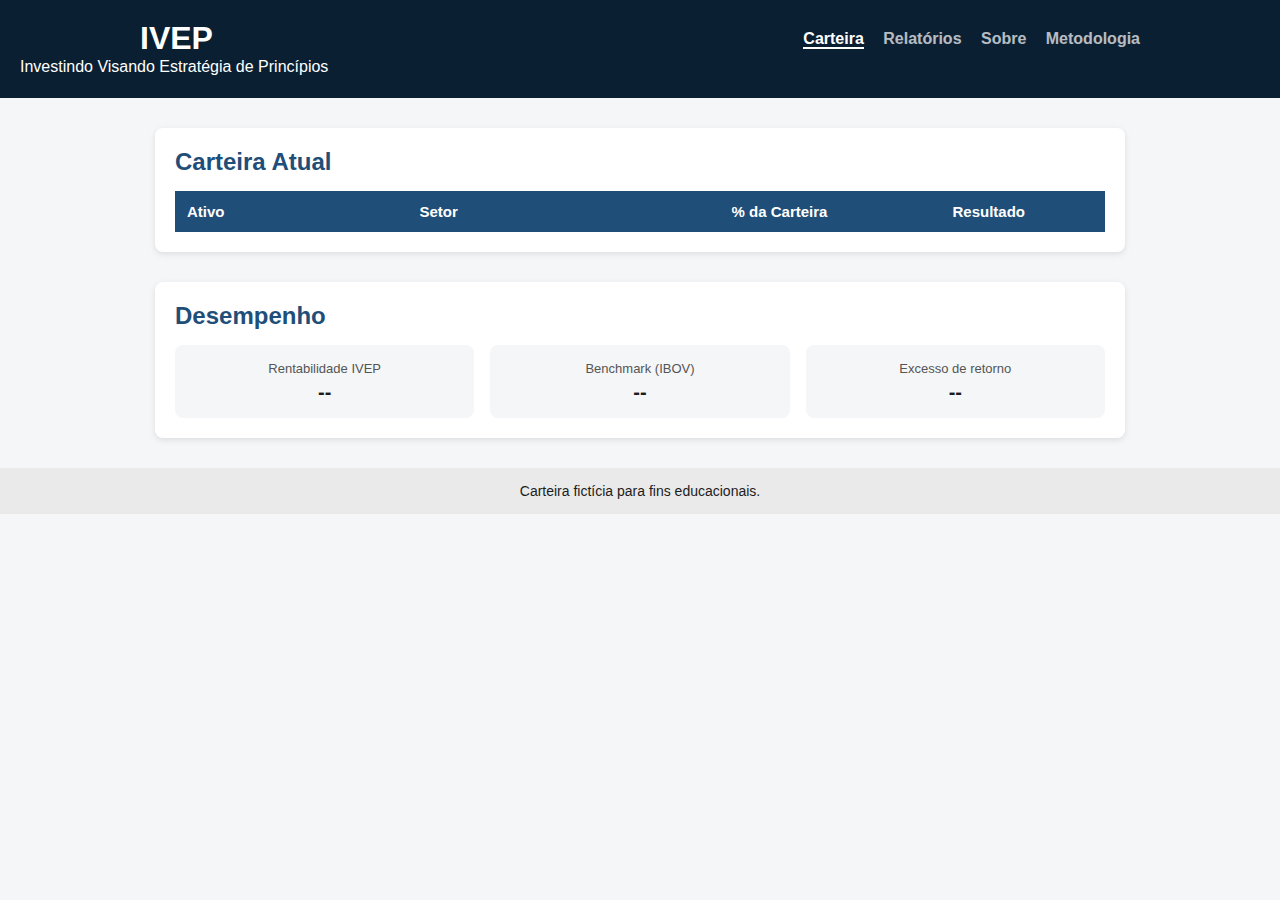
<file: index.html>
<!DOCTYPE html>
<html lang="pt-BR">
<head>
  <meta charset="UTF-8">
  <meta name="viewport" content="width=device-width, initial-scale=1.0">
  <title>IVEP — Carteira</title>
  <link rel="stylesheet" href="style.css">
</head>
<body>

<header class="header">
  <div class="topo">
    <h1>IVEP</h1>
    <nav>
      <a href="index.html" class="active">Carteira</a>
      <a href="relatorios.html">Relatórios</a>
      <a href="sobre.html">Sobre</a>
      <a href="metodologia.html">Metodologia</a>
    </nav>
  </div>
  <p>ㅤㅤㅤㅤㅤㅤㅤInvestindo Visando Estratégia de Princípios</p>
</header>

<main class="container">
  <section class="card">
    <h2>Carteira Atual</h2>

    <table>
      <thead>
        <tr>
          <th>Ativo</th>
          <th>Setor</th>
          <th>% da Carteira</th>
          <th>Resultado</th>
        </tr>
      </thead>
      <tbody id="tabela-carteira"></tbody>
    </table>
  </section>
</main>
<main class="container">
  <section class="card">
  <h2>Desempenho</h2>
  <div class="benchmark">
    <div>
      <span>Rentabilidade IVEP</span>
      <strong id="ret-carteira">--</strong>
    </div>
    <div>
      <span>Benchmark (IBOV)</span>
      <strong id="ret-benchmark">--</strong>
    </div>
    <div>
      <span>Excesso de retorno</span>
      <strong id="ret-excesso">--</strong>
    </div>
  </div>
</section>
</main>

<footer class="footer">
  <p>Carteira fictícia para fins educacionais.</p>
</footer>

<script src="script.js"></script>
</body>
</html>
</file>
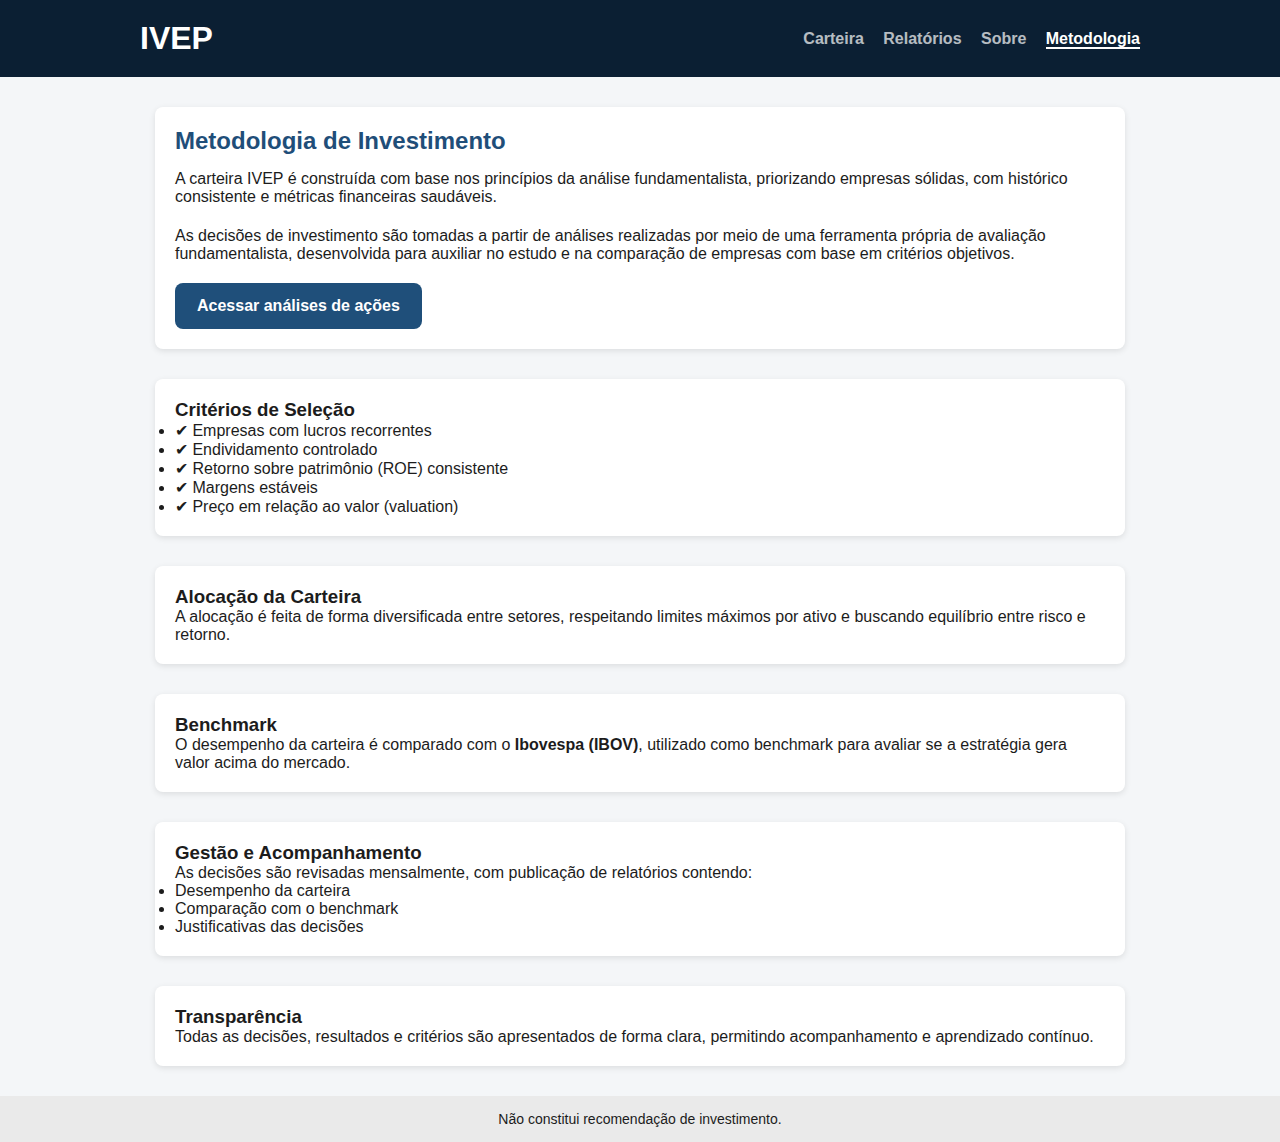
<file: metodologia.html>
<!DOCTYPE html>
<html lang="pt-BR">

<head>
  <meta charset="UTF-8">
  <meta name="viewport" content="width=device-width, initial-scale=1.0">
  <title>IVEP — Metodologia</title>
  <link rel="stylesheet" href="style.css">
</head>

<body>

  <header class="header">
    <div class="topo">
      <h1>IVEP</h1>
      <nav>
        <a href="index.html">Carteira</a>
        <a href="relatorios.html">Relatórios</a>
        <a href="sobre.html">Sobre</a>
        <a href="metodologia.html" class="active">Metodologia</a>
      </nav>
    </div>
  </header>

  <main class="container">
    <section class="card">
      <h2>Metodologia de Investimento</h2>
      <p>
        A carteira IVEP é construída com base nos princípios da análise fundamentalista, priorizando empresas sólidas,
        com histórico consistente e métricas financeiras saudáveis.
      </p>
      <P>ㅤ</P>
      <p>As decisões de investimento são tomadas a partir de análises realizadas por meio de uma ferramenta própria de
        avaliação fundamentalista, desenvolvida para auxiliar no estudo e na comparação de empresas com base em
        critérios objetivos.</p>
      <a href="https://ezequiel-silva-caires.github.io/Calculadora-de-A-es/" target="_blank" class="btn-analise">
        Acessar análises de ações
      </a>
    </section>
  </main>
  <main class="container">
    <section class="card">
      <h3>Critérios de Seleção</h3>
      <ul>
        <li>✔ Empresas com lucros recorrentes</li>
        <li>✔ Endividamento controlado</li>
        <li>✔ Retorno sobre patrimônio (ROE) consistente</li>
        <li>✔ Margens estáveis</li>
        <li>✔ Preço em relação ao valor (valuation)</li>
      </ul>
    </section>
  </main>

  <main class="container">
    <section class="card">
      <h3>Alocação da Carteira</h3>
      <p>
        A alocação é feita de forma diversificada entre setores,
        respeitando limites máximos por ativo e buscando equilíbrio
        entre risco e retorno.
      </p>
    </section>
  </main>

  <main class="container">
    <section class="card">
      <h3>Benchmark</h3>
      <p>
        O desempenho da carteira é comparado com o
        <strong>Ibovespa (IBOV)</strong>,
        utilizado como benchmark para avaliar se a estratégia
        gera valor acima do mercado.
      </p>
    </section>
  </main>

  <main class="container">
    <section class="card">
      <h3>Gestão e Acompanhamento</h3>
      <p>
        As decisões são revisadas mensalmente, com publicação de
        relatórios contendo:
      </p>

      <ul>
        <li> Desempenho da carteira</li>
        <li> Comparação com o benchmark</li>
        <li> Justificativas das decisões</li>
      </ul>
    </section>
  </main>
  <main class="container">
    <section class="card">
      <h3>Transparência</h3>
      <p>
        Todas as decisões, resultados e critérios são apresentados
        de forma clara, permitindo acompanhamento e aprendizado contínuo.
      </p>


    </section>
  </main>



  <footer class="footer">
    <p>Não constitui recomendação de investimento.</p>
  </footer>

</body>

</html>
</file>
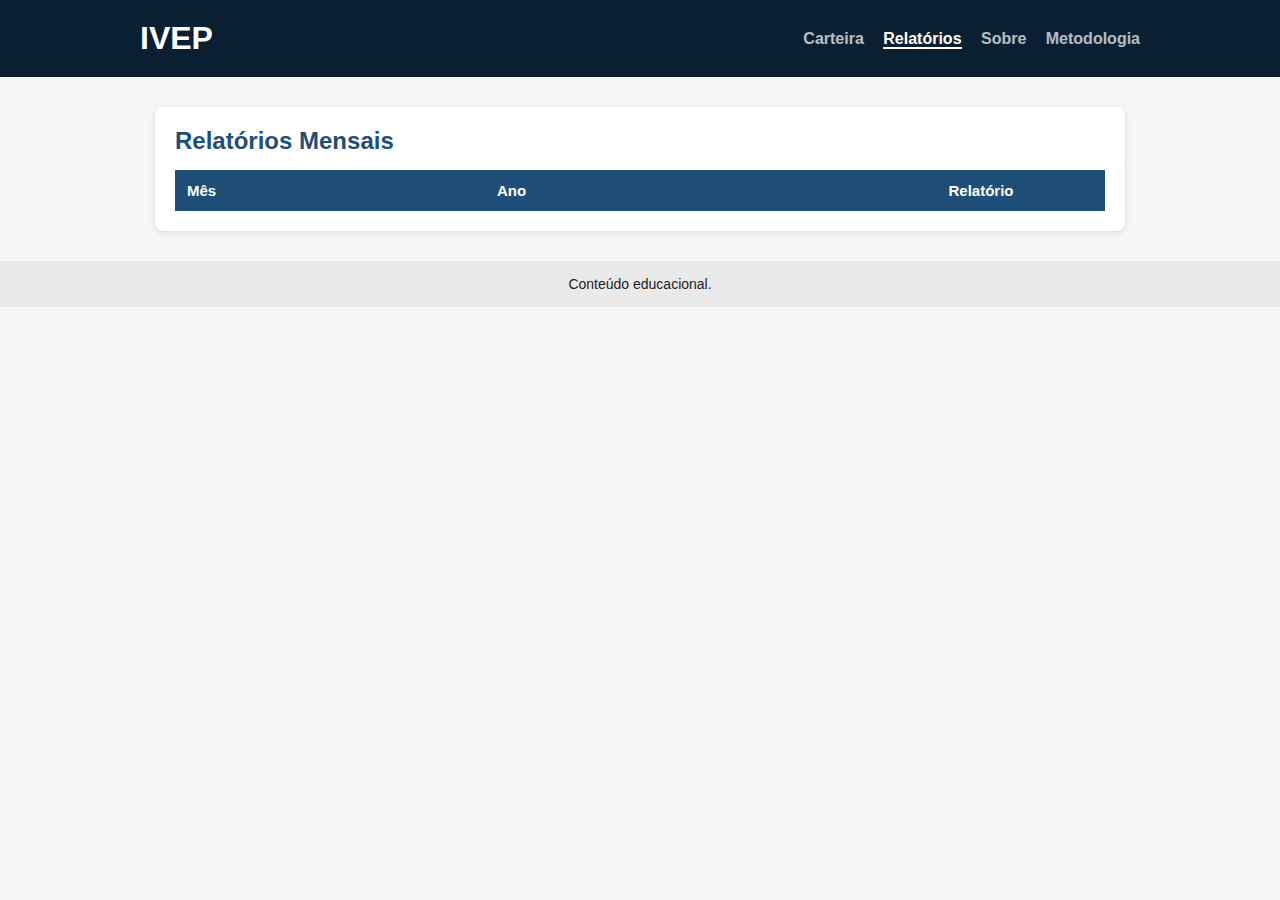
<file: relatorios.html>
<!DOCTYPE html>
<html lang="pt-BR">
<head>
  <meta charset="UTF-8">
  <meta name="viewport" content="width=device-width, initial-scale=1.0">
  <title>IVEP — Relatórios</title>
  <link rel="stylesheet" href="style.css">
</head>
<body>

<header class="header">
  <div class="topo">
    <h1>IVEP</h1>
    <nav>
      <a href="index.html">Carteira</a>
      <a href="relatorios.html" class="active">Relatórios</a>
      <a href="sobre.html">Sobre</a>
      <a href="metodologia.html">Metodologia</a>
    </nav>
  </div>
</header>

<main class="container">
  <section class="card">
    <h2>Relatórios Mensais</h2>

    <table id="tabela-relatorios">
      <thead>
        <tr>
          <th>Mês</th>
          <th>Ano</th>
          <th>Relatório</th>
        </tr>
      </thead>
      <tbody>
        <!-- JS preenche -->
      </tbody>
    </table>

  </section>
</main>

<footer class="footer">
  <p>Conteúdo educacional.</p>
</footer>

<script src="relatorios.js"></script>
</body>
</html>
</file>
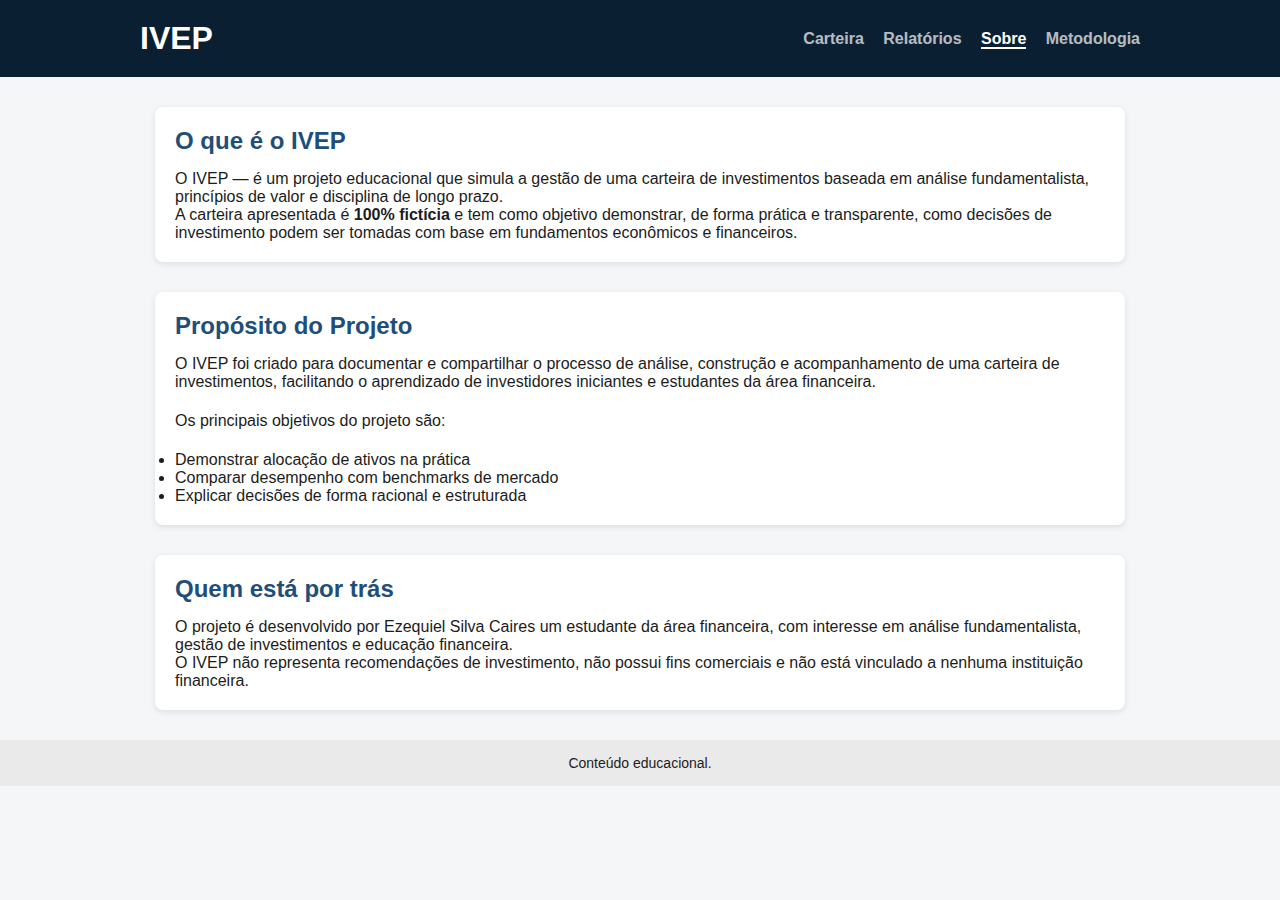
<file: sobre.html>
<!DOCTYPE html>
<html lang="pt-BR">
<head>
  <meta charset="UTF-8">
  <meta name="viewport" content="width=device-width, initial-scale=1.0">
  <title>IVEP — Sobre</title>
  <link rel="stylesheet" href="style.css">
</head>
<body>

<header class="header">
  <div class="topo">
    <h1>IVEP</h1>
    <nav>
      <a href="index.html">Carteira</a>
      <a href="relatorios.html">Relatórios</a>
      <a href="sobre.html" class="active">Sobre</a>
      <a href="metodologia.html">Metodologia</a>
    </nav>
  </div>
</header>

<main class="container">
  <section class="card">
    <h2>O que é o IVEP</h2>
    <p>
      O IVEP — 
      é um projeto educacional que simula a gestão de uma carteira de investimentos
      baseada em análise fundamentalista, princípios de valor e disciplina de longo prazo.
    </p>

    <p>
      A carteira apresentada é <strong>100% fictícia</strong> e tem como objetivo
      demonstrar, de forma prática e transparente, como decisões de investimento
      podem ser tomadas com base em fundamentos econômicos e financeiros.
    </p>
  </section>
</main>

  <main class="container">
  <section class="card">
    <h2>Propósito do Projeto</h2>
    <p>
      O IVEP foi criado para documentar e compartilhar o processo de análise,
      construção e acompanhamento de uma carteira de investimentos,
      facilitando o aprendizado de investidores iniciantes e estudantes da área financeira.
    </p>
<p>ㅤ</p>
    <p>Os principais objetivos do projeto são:</p>
<P>ㅤ</P>
    <ul>
      <li> Demonstrar alocação de ativos na prática</li>
      <li> Comparar desempenho com benchmarks de mercado</li>
      <li> Explicar decisões de forma racional e estruturada</li>
    </ul>
  </section>

</main>

<main class="container">
  <section class="card">
    <h2>Quem está por trás</h2>
    <p>
      O projeto é desenvolvido por Ezequiel Silva Caires um estudante da área financeira,
      com interesse em análise fundamentalista, gestão de investimentos
      e educação financeira.
    </p>

    <p>
      O IVEP não representa recomendações de investimento,
      não possui fins comerciais e não está vinculado a nenhuma instituição financeira.
    </p>
  </section>

</main>

<footer class="footer">
  <p>Conteúdo educacional.</p>
</footer>

</body>
</html>
</file>
<file: style.css>
:root {
  --primaria: #0B1F33;
  --secundaria: #1F4E79;
  --destaque: #2E8B57;
  --fundo: #F4F6F8;
  --texto: #1C1C1C;
}

* {
  margin: 0;
  padding: 0;
  box-sizing: border-box;
}

body {
  font-family: Arial, Helvetica, sans-serif;
  background: var(--fundo);
  color: var(--texto);
}

/* Header */
.header {
  background: var(--primaria);
  color: white;
  padding: 20px;
}

.topo {
  max-width: 1000px;
  margin: 0 auto;
  display: flex;
  justify-content: space-between;
  align-items: center;
}

nav a {
  color: white;
  text-decoration: none;
  margin-left: 15px;
  font-weight: bold;
  opacity: 0.7;
}

nav a.active,
nav a:hover {
  opacity: 1;
  border-bottom: 2px solid white;
}

/* Layout */
.container {
  max-width: 1000px;
  margin: 30px auto;
  padding: 0 15px;
}

.card {
  background: white;
  padding: 20px;
  border-radius: 8px;
  box-shadow: 0 2px 6px rgba(0,0,0,0.1);
}

h2 {
  margin-bottom: 15px;
  color: var(--secundaria);
}

/* Tabela */
table {
  width: 100%;
  border-collapse: collapse;
  table-layout: fixed; /* 🔥 força alinhamento */
}

thead {
  background: var(--secundaria);
  color: white;
}

th, td {
  padding: 12px;
  text-align: center; /* 🔥 alinha tudo */
  font-size: 15px;
}

th {
  font-weight: bold;
}

td:first-child,
th:first-child {
  text-align: left; /* Ativo alinhado à esquerda */
}

td:nth-child(2),
th:nth-child(2) {
  text-align: left; /* Setor alinhado à esquerda */
}

tbody tr:nth-child(even) {
  background: #f3f3f3;
}
/* Relatórios */
.lista-pdf {
  list-style: none;
}

.lista-pdf li {
  background: #f9f9f9;
  padding: 12px;
  border-radius: 6px;
  margin-bottom: 10px;
  display: flex;
  justify-content: space-between;
}

.lista-pdf a {
  color: var(--destaque);
  text-decoration: none;
  font-weight: bold;
}

/* Footer */
.footer {
  text-align: center;
  padding: 15px;
  background: #eaeaea;
  font-size: 14px;
}

/* Responsivo */
@media (max-width: 600px) {
  .topo {
    flex-direction: column;
    gap: 10px;
  }

  table, thead, tbody, th, td, tr {
    display: block;
  }

  thead {
    display: none;
  }
}

th:nth-child(1) { width: 25%; }
th:nth-child(2) { width: 30%; }
th:nth-child(3) { width: 20%; }
th:nth-child(4) { width: 25%; }

.btn-pdf {
  display: inline-block;
  padding: 8px 14px;
  background-color: #1f4f7a;
  color: #fff;
  text-decoration: none;
  border-radius: 6px;
  font-weight: 500;
  transition: background 0.3s;
}

.btn-pdf:hover {
  background-color: #163b5c;
}

.btn-analise {
  display: inline-block;
  margin-top: 20px;
  padding: 14px 22px;
  background-color: #1f4f7a;
  color: #ffffff;
  text-decoration: none;
  font-weight: 600;
  border-radius: 8px;
  transition: background 0.3s, transform 0.2s;
}

.btn-analise:hover {
  background-color: #163b5c;
  transform: translateY(-2px);
}

.benchmark {
  display: grid;
  grid-template-columns: repeat(3, 1fr);
  gap: 16px;
  margin-top: 10px;
}

.benchmark div {
  background: #f4f6f8;
  padding: 14px;
  border-radius: 8px;
  text-align: center;
}

.benchmark span {
  font-size: 13px;
  color: #555;
}

.benchmark strong {
  font-size: 20px;
  margin-top: 4px;
  display: block;
}
</file>
